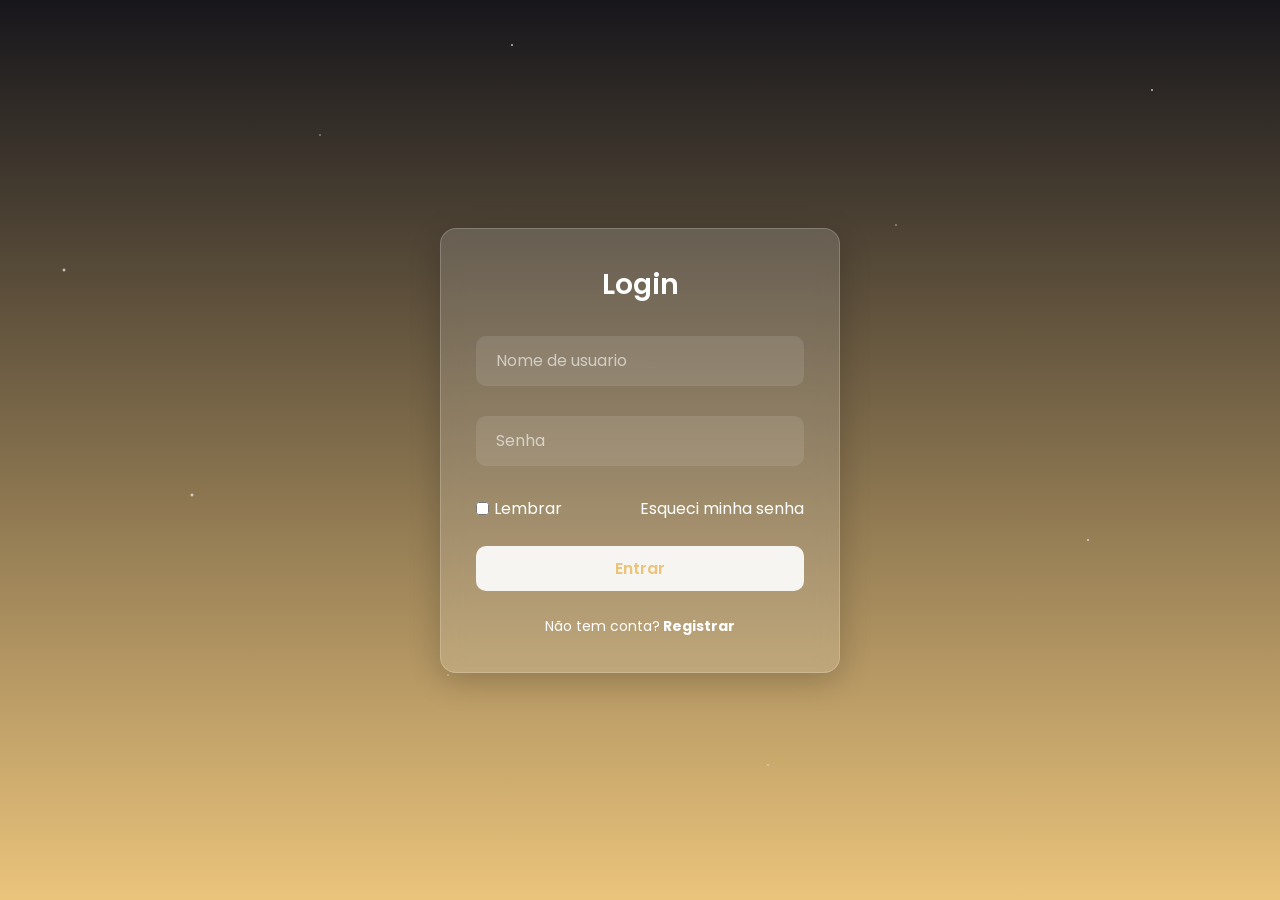
<file: LOGIN/index.html>
<!DOCTYPE html>
<html lang="pt-br">

<head>
    <meta charset="UTF-8">
    <meta name="viewport" content="width=device-width, initial-scale=1.0">
    <link href='https://cdn.boxicons.com/3.0.7/fonts/basic/boxicons.min.css' rel='stylesheet'>
    <link href='https://cdn.boxicons.com/3.0.7/fonts/brands/boxicons-brands.min.css' rel='stylesheet'>
    <link rel="stylesheet" href="style.css">
    <title>Login</title>
</head>

<body>
    <div class="estrelas"></div>
    <div class="formulario">
        <h1>Login</h1>
        <form action="#">
            <div class="caixa-formulario">
                <input type="text" placeholder="Nome de usuario" required>
                <i class='bx bxs-user'></i>
            </div>
            <div class="caixa-formulario">
                <input type="password" placeholder="Senha" required>
                <i class='bx  bxs-lock'></i>
            </div>
            <div class="caixa-lembrar-esqueci">
                <label><input type="checkbox">Lembrar</label>

                <a href="#">Esqueci minha senha</a>
            </div>

            <button type="submit">Entrar</button>
            <div class="link-registro">
                <p>Não tem conta?<a href="#"> Registrar</a></p>
            </div>

        </form>
    </div>

</body>

</html>
</file>
<file: LOGIN/style.css>
@import url('https://fonts.googleapis.com/css2?family=Poppins:ital,wght@0,100;0,200;0,300;0,400;0,500;0,600;0,700;0,800;0,900;1,100;1,200;1,300;1,400;1,500;1,600;1,700;1,800;1,900&display=swap');



* {
    margin: 0;
    padding: 0;
    box-sizing: border-box;
    font-family: "Poppins", sans-serif;
}

body {
    display: flex;
    justify-content: center;
    align-items: center;
    min-height: 100vh;
    overflow: hidden;
    background: linear-gradient(to bottom, #17161b, #ebc47c);
    position: relative;
}

.estrelas {
    position: fixed;
    top: 0;
    left: 0;
    width: 100%;
    height: 100%;
    background-image:
        radial-gradient(1px 1px at 25% 15%, #ffffff, transparent),
        radial-gradient(1px 1px at 50% 40%, #ffffff, transparent),
        radial-gradient(2px 2px at 15% 55%, #ffffff, transparent),
        radial-gradient(1px 1px at 70% 25%, #ffffff, transparent),
        radial-gradient(1.5px 1.5px at 85% 60%, #ffffff, transparent),
        radial-gradient(1px 1px at 35% 75%, #ffffff, transparent),
        radial-gradient(1.5px 1.5px at 90% 10%, #ffffff, transparent),
        radial-gradient(2px 2px at 5% 30%, #ffffff, transparent),
        radial-gradient(1px 1px at 60% 85%, #ffffff, transparent),
        radial-gradient(1.5px 1.5px at 40% 5%, #ffffff, transparent);
}

.formulario {
    width: 400px;
    background-color: rgba(255, 255, 255, 0.15);
    border: 1px solid rgba(255, 255, 255, 0.2);
    backdrop-filter: blur(10px);
    box-shadow: 0 8px 32px rgba(0, 0, 0, 0.2);
    color: #fff;
    border-radius: 16px;
    padding: 35px;
}

.formulario h1 {
    font-size: 28px;
    text-align: center;
    margin-bottom: 30px;
    font-weight: 600;
}

.caixa-formulario {
    position: relative;
    margin-bottom: 30px;

}

.caixa-formulario input {
    width: 100%;
    height: 50px;
    border: none;
    border-radius: 10px;
    outline: none;
    padding: 0 20px;
    color: white;
    background-color: rgba(255, 255, 255, 0.1);
    font-size: 16px;
}

.caixa-formulario input::placeholder {
    color: rgba(255, 255, 255, 0.6);
}

.caixa-formulario i {
    position: absolute;
    right: 20px;
    font-size: 20px;
    top: 25%;
}

.caixa-lembrar-esqueci {
    display: flex;
    align-items: center;
    justify-content: space-between;
    margin-bottom: 25px;
    font-size: 16px;
}

.caixa-lembrar-esqueci label {
    display: flex;
    align-items: center;
    gap: 5px;
}

.caixa-lembrar-esqueci label input {
    accent-color: rgb(165, 139, 226);
}

.caixa-lembrar-esqueci a {
    text-decoration: none;
    color: #fff;
}

.caixa-lembrar-esqueci a:hover {
    text-decoration: underline;
}

button {
    width: 100%;
    height: 45px;
    background-color: rgba(255, 255, 255, 0.9);
    border: none;
    border-radius: 10px;
    outline: none;
    cursor: pointer;
    color: #ebc47c;
    font-size: 16px;
    font-weight: 600;
    transition: all 0.3s;
}

button:hover {
    background-color: #fff;
    transform: translateY(-5px);
}

.link-registro {
    text-align: center;
    margin-top: 25px;
    font-size: 14px;

}

.link-registro a {
    text-decoration: none;
    color: white;
    font-weight: bold;
}

.link-registro a:hover {
    text-decoration: underline;
}
</file>
